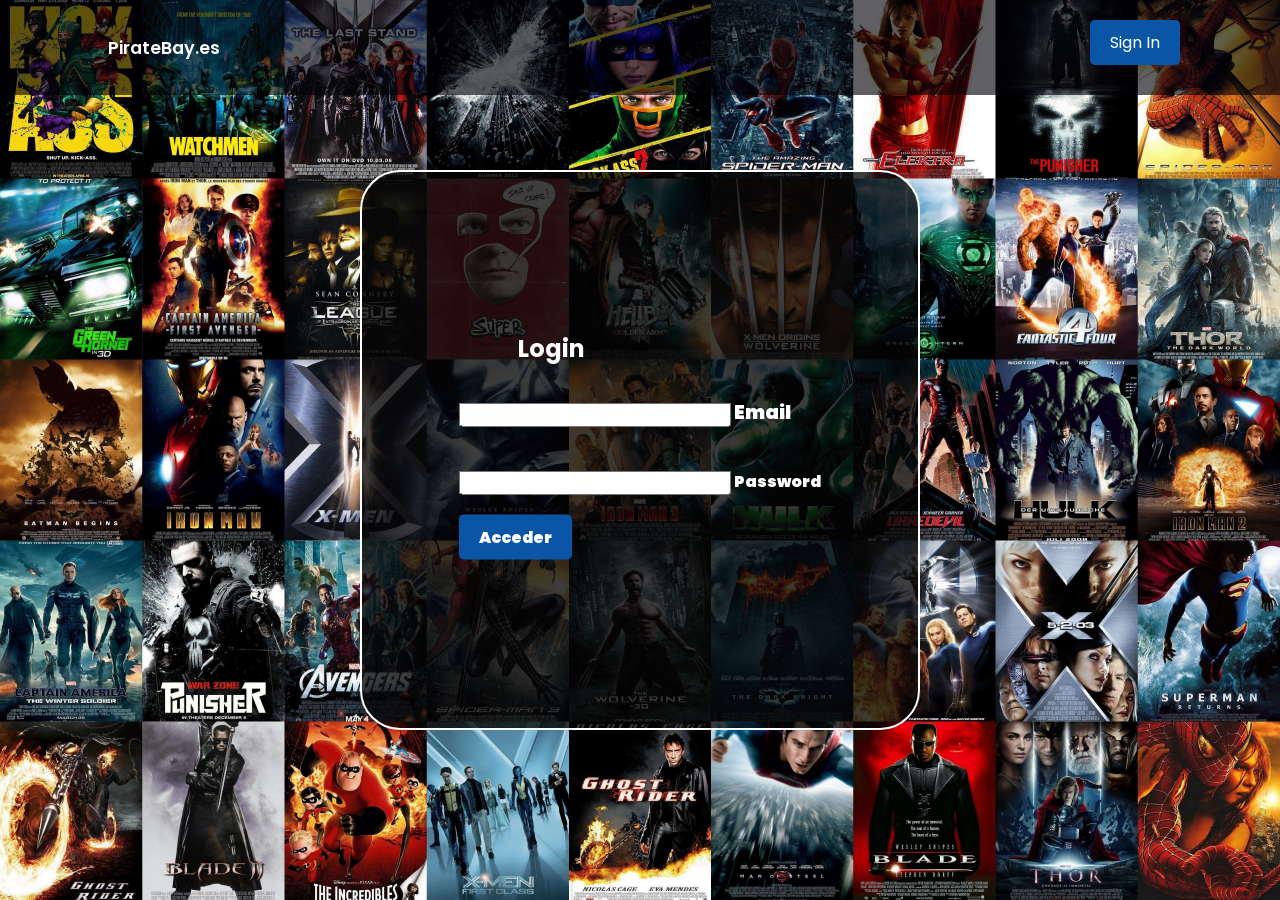
<file: piratebay/login.html>
<!DOCTYPE html>
<html lang="en">

<head>
    <meta charset="UTF-8">
    <meta http-equiv="X-UA-Compatible" content="IE=edge">
    <meta name="viewport" content="width=device-width, initial-scale=1.0">
    <title>Login</title>
    <link rel="stylesheet" href="./style/style.css">
    <link rel="stylesheet" href="./style/styleLog.css">
    <link rel="stylesheet" href="./style/formStyle.css">
</head>

<body class="fondo">
    <header>
        <a href="login.html" class="logo flicker4">
            <i class='bx bxs-movie flicker1'></i> PirateBay.es
        </a>
        <div class="bx bx-menu" id="menu-icon"></div>

        <!--Menu-->
  
        <a id="mostrar-formulario" class="btn">Sign In</a>
    </header>
    <div class="wrapper flicker1">
        <div class="login" id="formulario-login" style="margin-left:auto;">
            <h2 class="loginFirst flicker4">Login</h2>
            <form action="#">
                <div class="input-box loginSpaces text-bold">
                    <span class="icon"></span>
                    <input type="email" id="email" required>
                    <label class="loginSpaces flicker4">Email</label>
                </div>
                <div class="input-box loginSpaces flicker4 text-bold">
                    <span class="icon"></span>
                    <input type="password" id="contrasena" required>
                    <label>Password</label>
                </div>
                <button id="boton-acceder" class="btn text-bold">Acceder</button>
            </form>

        </div>

        <div id="formulario-registro" style="display: none;" class="input-box">
            <h2 class="formularioh2">Registro</h2>
            <form class="formulario text-bold">
              <label for="registro_email">Email:</label>
              <input type="email" id="registro_email" required>
          
              <label for="registro_contrasena">Contraseña:</label>
              <input type="password" id="registro_contrasena" required>
          
              <div class="button-container">
                <button type="button" class="text-bold btnColor " id="boton-volver-atras">Volver Atrás</button>

                <button type="submit" class="btn text-bold boton-atras" id="boton-regis">Registrarse</button>
              </div>
            </form>
          </div>
          

    </div>
    <script src="script/login.js"></script>

</body>

</html>
</file>
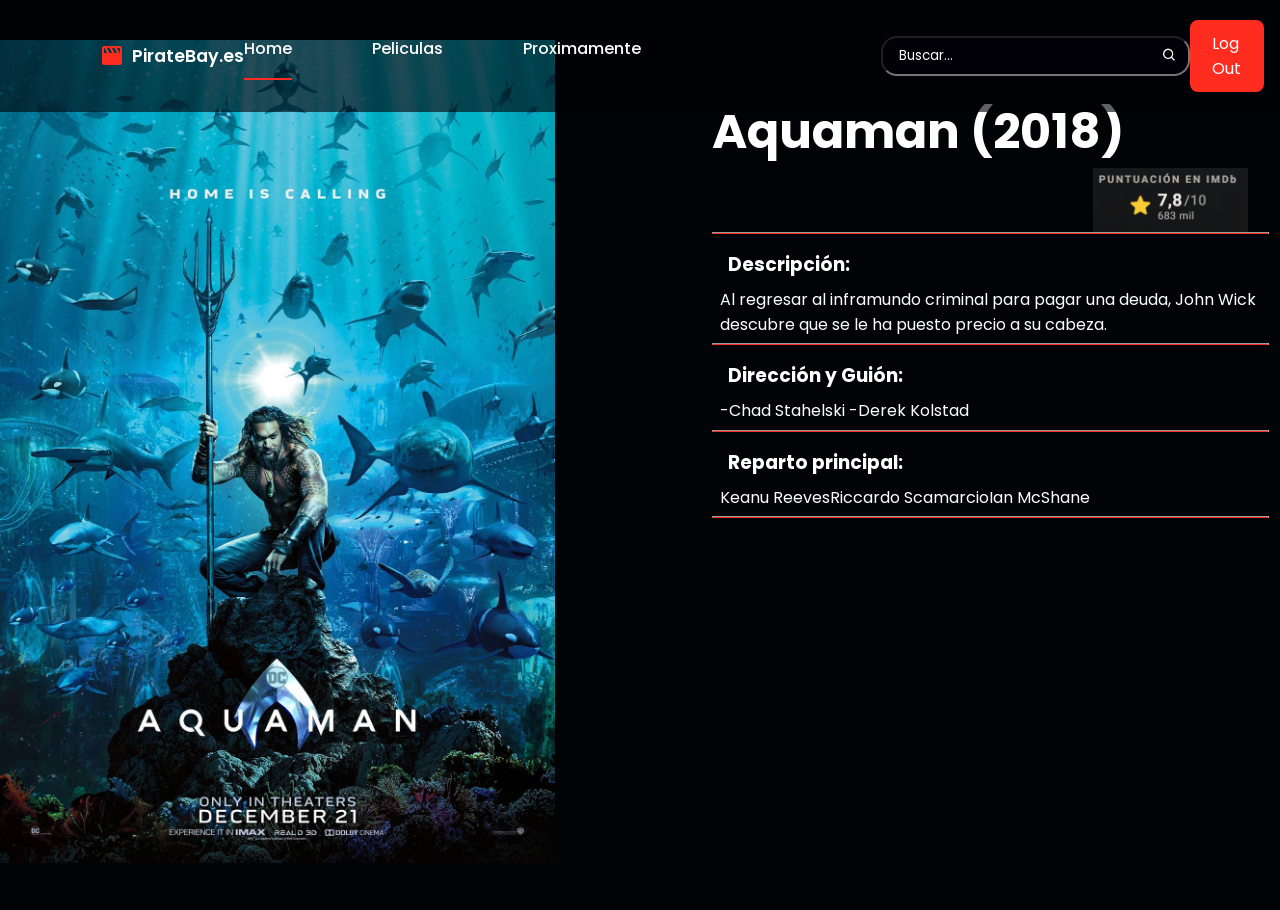
<file: piratebay/web/Aquaman.html>
<!DOCTYPE html>
<html lang="en">

<head>
    <meta charset="UTF-8">
    <meta http-equiv="X-UA-Compatible" content="IE=edge">
    <meta name="viewport" content="width=device-width, initial-scale=1.0">
    <title>Aquaman</title>
    <link rel="stylesheet" href="../style/style.css">
    <link rel="stylesheet" href="../style/peliculas.css">
    <link rel="stylesheet" href="https://cdn.jsdelivr.net/npm/boxicons@latest/css/boxicons.min.css">

</head>

<body>
    <!--NavBar-->
    <header>
        <a href="../index.html" class="logo">
            <i class='bx bxs-movie'></i> PirateBay.es
        </a>
        <div class="bx bx-menu" id="menu-icon"></div>

        <!--Menu-->
        <ul class="navbar">
            <li><a href="../index.html" class="home-active">Home</a></li>
            <li><a href="#peliculas">Peliculas</a></li>
            <li><a href="#prox">Proximamente</a></li>
            <li>
                <div class="search-input-container">
                    <input type="text" id="search-input" placeholder="Buscar...">
                    <span class="search-icon" id="search-icon"><i class="bx bx-search"></i></span>
                </div>
            </li>
        </ul>
        <a href="../login.html" class="btn">Log Out</a>
    </header>
    <div class="container2">
        <div class="box2-img">
            <img style="height: 20%;width: 80%;" src="../img/m5.jpg" alt="">
        </div>
        <aside class="txt">
            <h1>
                Aquaman (2018)
                <img src="../img/ratingDunkerk.png" alt="Valoración" class="rating-image">
            </h1>
            <hr>
            <div class="descripcion">

                <h3>Descripción:</h3>
                <p>
                    Al regresar al inframundo criminal para pagar una deuda, John Wick descubre que se le ha puesto
                    precio a su cabeza.
                    <hr>
                </p>
                <h3> Dirección y Guión:</h3>
                <p>
                    -Chad Stahelski
                    -Derek Kolstad
                </p>
                <hr>
                <h3> Reparto principal:</h3>
                <p>
                    Keanu ReevesRiccardo ScamarcioIan McShane
                </p>
                <hr>

            </div>
            <iframe width="560" height="315" src="https://www.youtube.com/embed/8vB_rZV2kSw"
                title="YouTube video player" frameborder="0"
                allow="accelerometer; autoplay; clipboard-write; encrypted-media; gyroscope; picture-in-picture; web-share"
                allowfullscreen></iframe>
        </aside>
    </div>


</body>
<script src="../script/nav.js"></script>
<script src="../script/buscador2.js"></script>

</html>
</file>
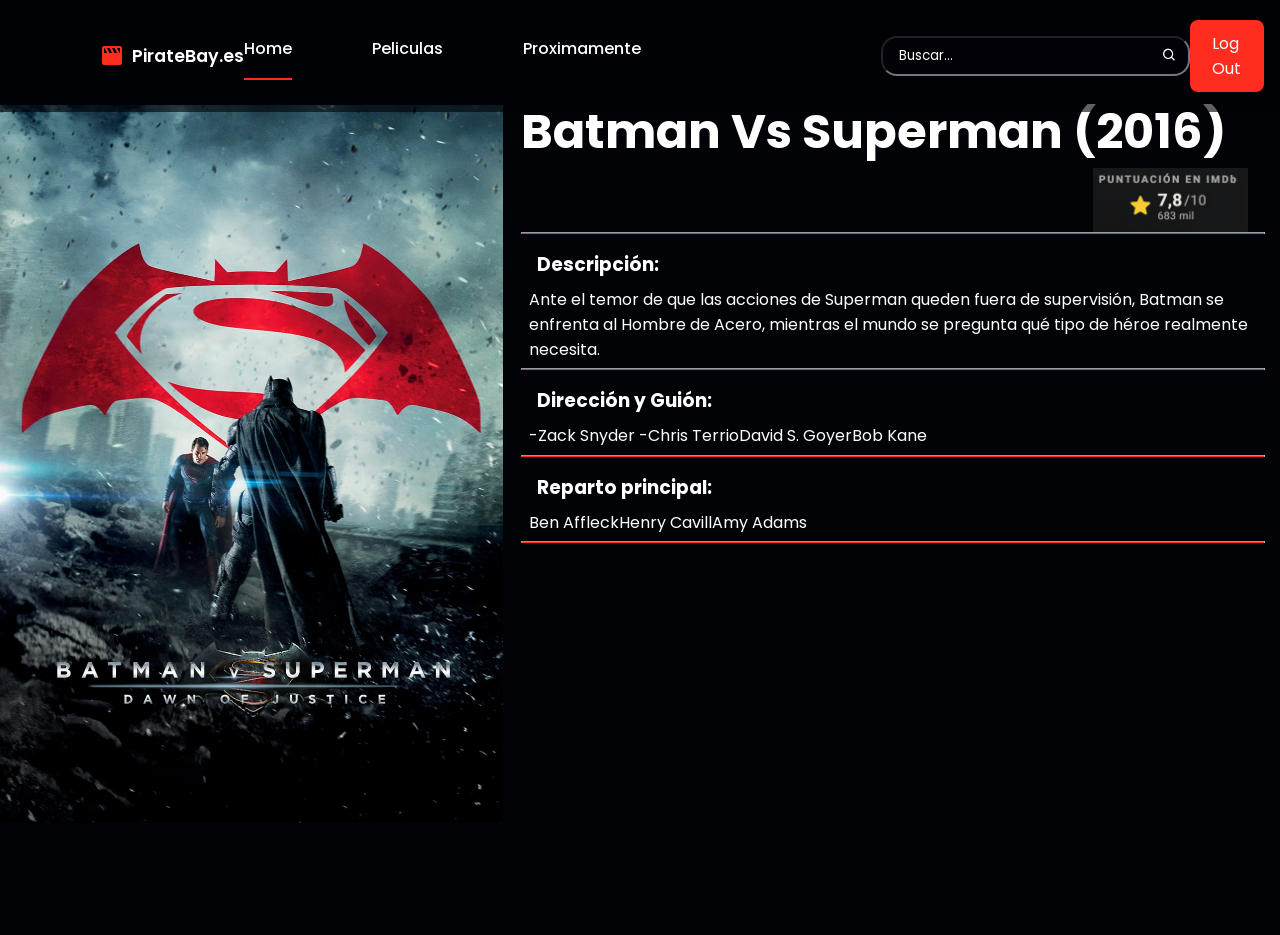
<file: piratebay/web/Batman Vs Superman.html>
<!DOCTYPE html>
<html lang="en">

<head>
    <meta charset="UTF-8">
    <meta http-equiv="X-UA-Compatible" content="IE=edge">
    <meta name="viewport" content="width=device-width, initial-scale=1.0">
    <title>Batman Vs Superman</title>
    <link rel="stylesheet" href="../style/style.css">
    <link rel="stylesheet" href="../style/peliculas.css">
    <link rel="stylesheet" href="https://cdn.jsdelivr.net/npm/boxicons@latest/css/boxicons.min.css">

</head>

<body>
    <!--NavBar-->
    <header>
        <a href="../index.html" class="logo">
            <i class='bx bxs-movie'></i> PirateBay.es
        </a>
        <div class="bx bx-menu" id="menu-icon"></div>

        <!--Menu-->
        <ul class="navbar">
            <li><a href="../index.html" class="home-active">Home</a></li>
            <li><a href="#peliculas">Peliculas</a></li>
            <li><a href="#prox">Proximamente</a></li>
            <li>
                <div class="search-input-container">
                    <input type="text" id="search-input" placeholder="Buscar...">
                    <span class="search-icon" id="search-icon"><i class="bx bx-search"></i></span>
                </div>
            </li>
        </ul>
        <a href="../login.html" class="btn">Log Out</a>
    </header>
    <div class="container2">
        <div class="box2-img">
            <img style="width: 100%;" src="../img/m3.jpg" alt="">
        </div>
        <aside class="txt">
            <h1>
                Batman Vs Superman (2016)
                <img src="../img/ratingDunkerk.png" alt="Valoración" class="rating-image">
            </h1>
            <hr>
            <div class="descripcion">

                <h3>Descripción:</h3>
                <p>
                    Ante el temor de que las acciones de Superman queden fuera de supervisión, Batman se enfrenta al
                    Hombre de Acero, mientras el mundo se pregunta qué tipo de héroe realmente necesita.
                    <hr>
                </p>
                <h3> Dirección y Guión:</h3>
                <p>
                    -Zack Snyder
                    -Chris TerrioDavid S. GoyerBob Kane
                </p>
                <hr>
                <h3> Reparto principal:</h3>
                <p>
                    Ben AffleckHenry CavillAmy Adams
                </p>
                <hr>

            </div>
            <iframe width="560" height="315" src="https://www.youtube.com/embed/2PT260yUXXw"
                title="YouTube video player" frameborder="0"
                allow="accelerometer; autoplay; clipboard-write; encrypted-media; gyroscope; picture-in-picture; web-share"
                allowfullscreen></iframe>
        </aside>
    </div>


</body>
<script src="../script/nav.js"></script>
<script src="../script/buscador2.js"></script>

</html>
</file>
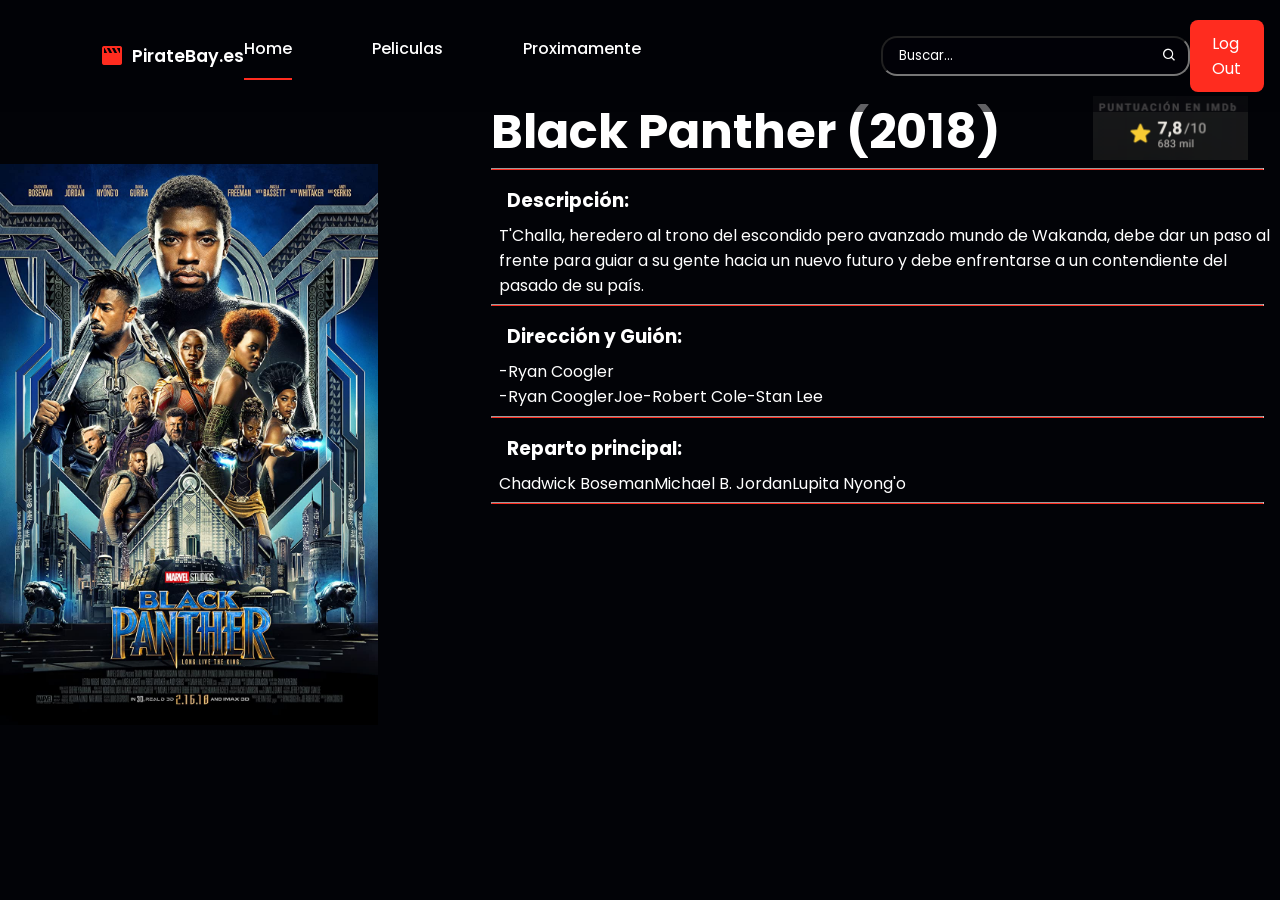
<file: piratebay/web/Black Panther.html>
<!DOCTYPE html>
<html lang="en">

<head>
    <meta charset="UTF-8">
    <meta http-equiv="X-UA-Compatible" content="IE=edge">
    <meta name="viewport" content="width=device-width, initial-scale=1.0">
    <title>Black Panther</title>
    <link rel="stylesheet" href="../style/style.css">
    <link rel="stylesheet" href="../style/peliculas.css">
    <link rel="stylesheet" href="https://cdn.jsdelivr.net/npm/boxicons@latest/css/boxicons.min.css">

</head>

<body>
    <!--NavBar-->
    <header>
        <a href="../index.html" class="logo">
            <i class='bx bxs-movie'></i> PirateBay.es
        </a>
        <div class="bx bx-menu" id="menu-icon"></div>

        <!--Menu-->
        <ul class="navbar">
            <li><a href="../index.html" class="home-active">Home</a></li>
            <li><a href="#peliculas">Peliculas</a></li>
            <li><a href="#prox">Proximamente</a></li>
            <li>
                <div class="search-input-container">
                    <input type="text" id="search-input" placeholder="Buscar...">
                    <span class="search-icon" id="search-icon"><i class="bx bx-search"></i></span>
                </div>
            </li>
        </ul>
        <a href="../login.html" class="btn">Log Out</a>
    </header>
    <div class="container2">
        <div class="box2-img">
            <img style="height: 20%;width: 80%;" src="../img/m6.jpg" alt="">
        </div>
        <aside class="txt">
            <h1>
                Black Panther (2018)
                <img src="../img/ratingDunkerk.png" alt="Valoración" class="rating-image">
            </h1>
            <hr>
            <div class="descripcion">

                <h3>Descripción:</h3>
                <p>
                    T'Challa, heredero al trono del escondido pero avanzado mundo de Wakanda, debe dar un paso al frente
                    para guiar a su gente hacia un nuevo futuro y debe enfrentarse a un contendiente del pasado de su
                    país.
                    <hr>
                </p>
                <h3> Dirección y Guión:</h3>
                <p>
                    -Ryan Coogler<br>
                    -Ryan CooglerJoe-Robert Cole-Stan Lee
                </p>
                <hr>
                <h3> Reparto principal:</h3>
                <p>
                    Chadwick BosemanMichael B. JordanLupita Nyong'o
                </p>
                <hr>

            </div>
            <iframe width="560" height="315" src="https://www.youtube.com/embed/JK-wAfAvJ0g"
                title="YouTube video player" frameborder="0"
                allow="accelerometer; autoplay; clipboard-write; encrypted-media; gyroscope; picture-in-picture; web-share"
                allowfullscreen></iframe>
        </aside>
    </div>


</body>
<script src="../script/nav.js"></script>
<script src="../script/buscador2.js"></script>

</html>
</file>
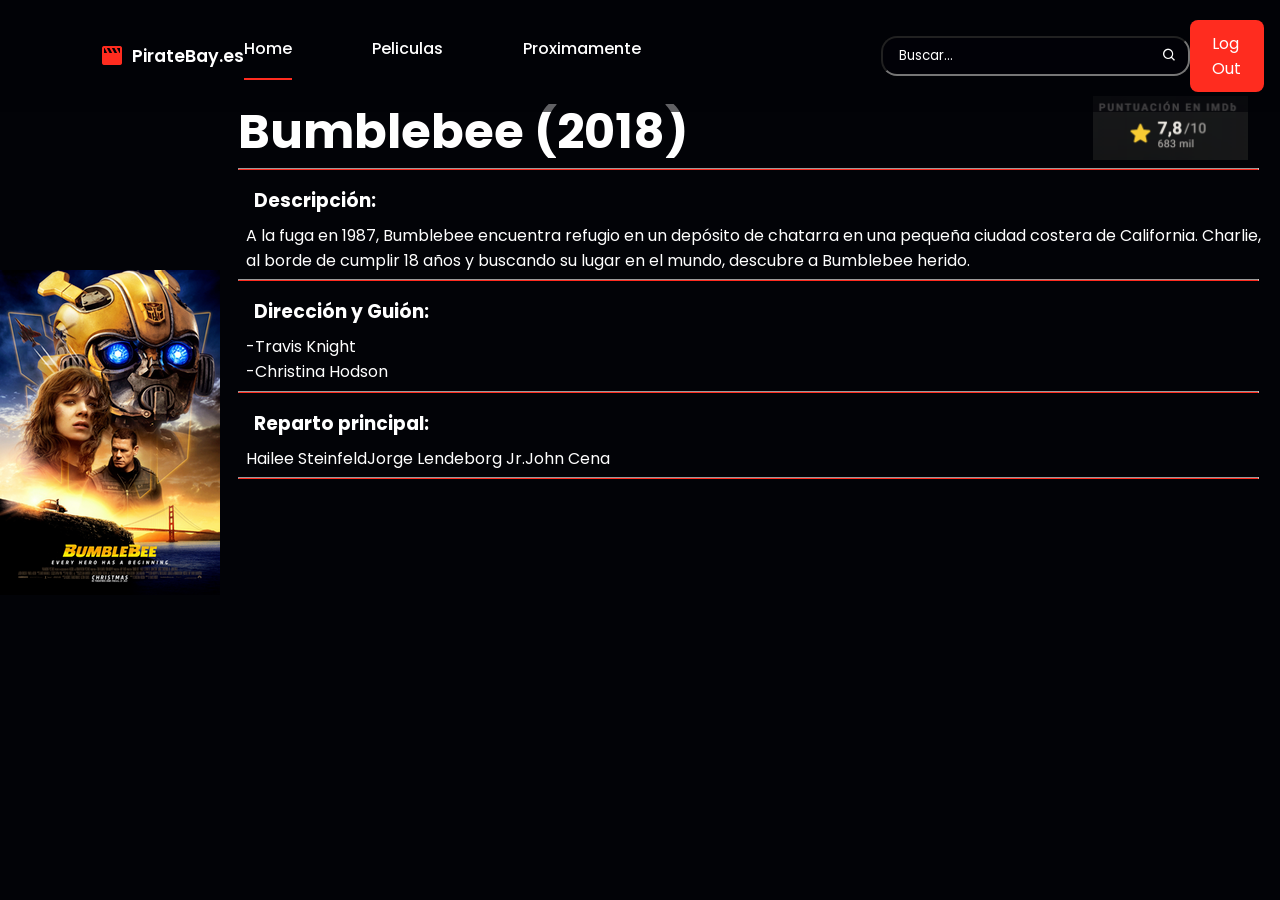
<file: piratebay/web/Bumblebee.html>
<!DOCTYPE html>
<html lang="en">

<head>
    <meta charset="UTF-8">
    <meta http-equiv="X-UA-Compatible" content="IE=edge">
    <meta name="viewport" content="width=device-width, initial-scale=1.0">
    <title>Bumblebee</title>
    <link rel="stylesheet" href="../style/style.css">
    <link rel="stylesheet" href="../style/peliculas.css">
    <link rel="stylesheet" href="https://cdn.jsdelivr.net/npm/boxicons@latest/css/boxicons.min.css">

</head>

<body>
    <!--NavBar-->
    <header>
        <a href="../index.html" class="logo">
            <i class='bx bxs-movie'></i> PirateBay.es
        </a>
        <div class="bx bx-menu" id="menu-icon"></div>

        <!--Menu-->
        <ul class="navbar">
            <li><a href="../index.html" class="home-active">Home</a></li>
            <li><a href="#peliculas">Peliculas</a></li>
            <li><a href="#prox">Proximamente</a></li>
            <li>
                <div class="search-input-container">
                    <input type="text" id="search-input" placeholder="Buscar...">
                    <span class="search-icon" id="search-icon"><i class="bx bx-search"></i></span>
                </div>
            </li>
        </ul>
        <a href="../login.html" class="btn">Log Out</a>
    </header>
    <div class="container2">
        <div class="box2-img">
            <img src="../img/m8.png" alt="">
        </div>
        <aside class="txt">
            <h1>
                Bumblebee (2018)
                <img src="../img/ratingDunkerk.png" alt="Valoración" class="rating-image">
            </h1>
            <hr>
            <div class="descripcion">

                <h3>Descripción:</h3>
                <p>
                    A la fuga en 1987, Bumblebee encuentra refugio en un depósito de chatarra en una pequeña ciudad
                    costera de California. Charlie, al borde de cumplir 18 años y buscando su lugar en el mundo,
                    descubre a Bumblebee herido.
                    <hr>
                </p>
                <h3> Dirección y Guión:</h3>
                <p>
                    -Travis Knight<br>
                    -Christina Hodson
                </p>
                <hr>
                <h3> Reparto principal:</h3>
                <p>

                    Hailee SteinfeldJorge Lendeborg Jr.John Cena
                </p>
                <hr>

            </div>
            <iframe width="560" height="315" src="https://www.youtube.com/embed/PpKSuZ-DI1s"
                title="YouTube video player" frameborder="0"
                allow="accelerometer; autoplay; clipboard-write; encrypted-media; gyroscope; picture-in-picture; web-share"
                allowfullscreen></iframe>
        </aside>
    </div>


</body>
<script src="../script/nav.js"></script>
<script src="../script/buscador2.js"></script>

</html>
</file>
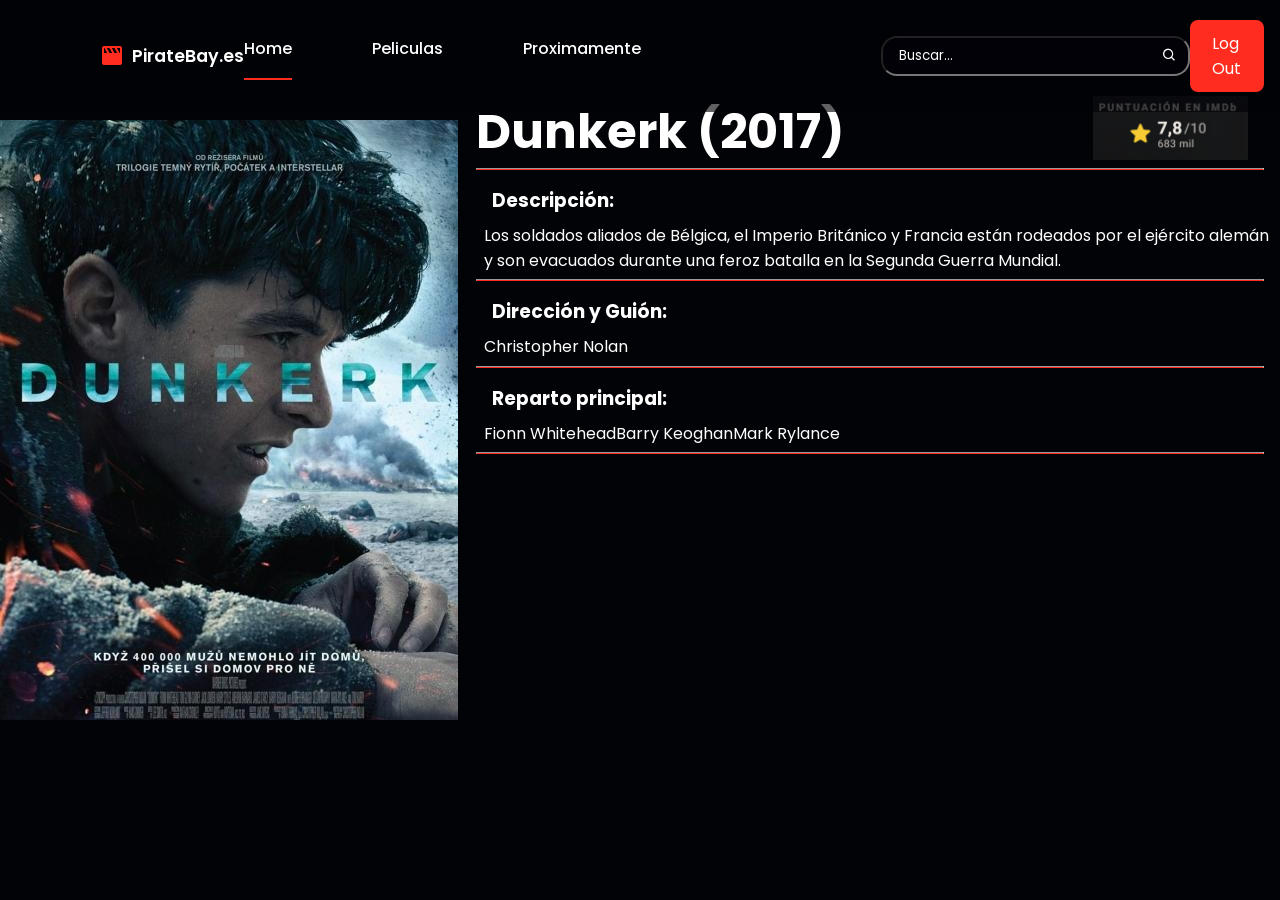
<file: piratebay/web/dunkerk.html>
<!DOCTYPE html>
<html lang="en">

<head>
    <meta charset="UTF-8">
    <meta http-equiv="X-UA-Compatible" content="IE=edge">
    <meta name="viewport" content="width=device-width, initial-scale=1.0">
    <title>Dunkerk</title>
    <link rel="stylesheet" href="../style/style.css">
    <link rel="stylesheet" href="../style/peliculas.css">
    <link rel="stylesheet" href="https://cdn.jsdelivr.net/npm/boxicons@latest/css/boxicons.min.css">

</head>

<body>
    <!--NavBar-->
    <header>
        <a href="../index.html" class="logo">
            <i class='bx bxs-movie'></i> PirateBay.es
        </a>
        <div class="bx bx-menu" id="menu-icon"></div>

        <!--Menu-->
        <ul class="navbar">
            <li><a href="../index.html" class="home-active">Home</a></li>
            <li><a href="#peliculas">Peliculas</a></li>
            <li><a href="#prox">Proximamente</a></li>
            <li>
                <div class="search-input-container">
                    <input type="text" id="search-input" placeholder="Buscar...">
                    <span class="search-icon" id="search-icon"><i class="bx bx-search"></i></span>
                </div>
            </li>
        </ul>
        <a href="../login.html" class="btn">Log Out</a>
    </header>
    <div class="container2">
        <div class="box2-img">
            <img src="../img/m2.jpg" alt="">
        </div>
        <aside class="txt">
            <h1>
                Dunkerk (2017)
                <img src="../img/ratingDunkerk.png" alt="Valoración" class="rating-image">
            </h1>
            <hr>
            <div class="descripcion">

                <h3>Descripción:</h3>
                <p>
                    Los soldados aliados de Bélgica, el Imperio Británico y Francia están rodeados por el ejército
                    alemán y son evacuados durante una feroz batalla en la Segunda Guerra Mundial.
                    <hr>
                </p>
                <h3> Dirección y Guión:</h3>
                <p>
                    Christopher Nolan
                </p>
                <hr>
                <h3> Reparto principal:</h3>
                <p>
                    Fionn WhiteheadBarry KeoghanMark Rylance
                </p>
                <hr>

            </div>
            <iframe width="560" height="315" src="https://www.youtube.com/embed/F-eMt3SrfFU?controls=0"
            title="YouTube video player" frameborder="0"
            allow="accelerometer; autoplay; clipboard-write; encrypted-media; gyroscope; picture-in-picture; web-share"
            allowfullscreen></iframe>
        </aside>
    </div>


</body>
<script src="../script/nav.js"></script>
<script src="../script/buscador2.js"></script>

</html>
</file>
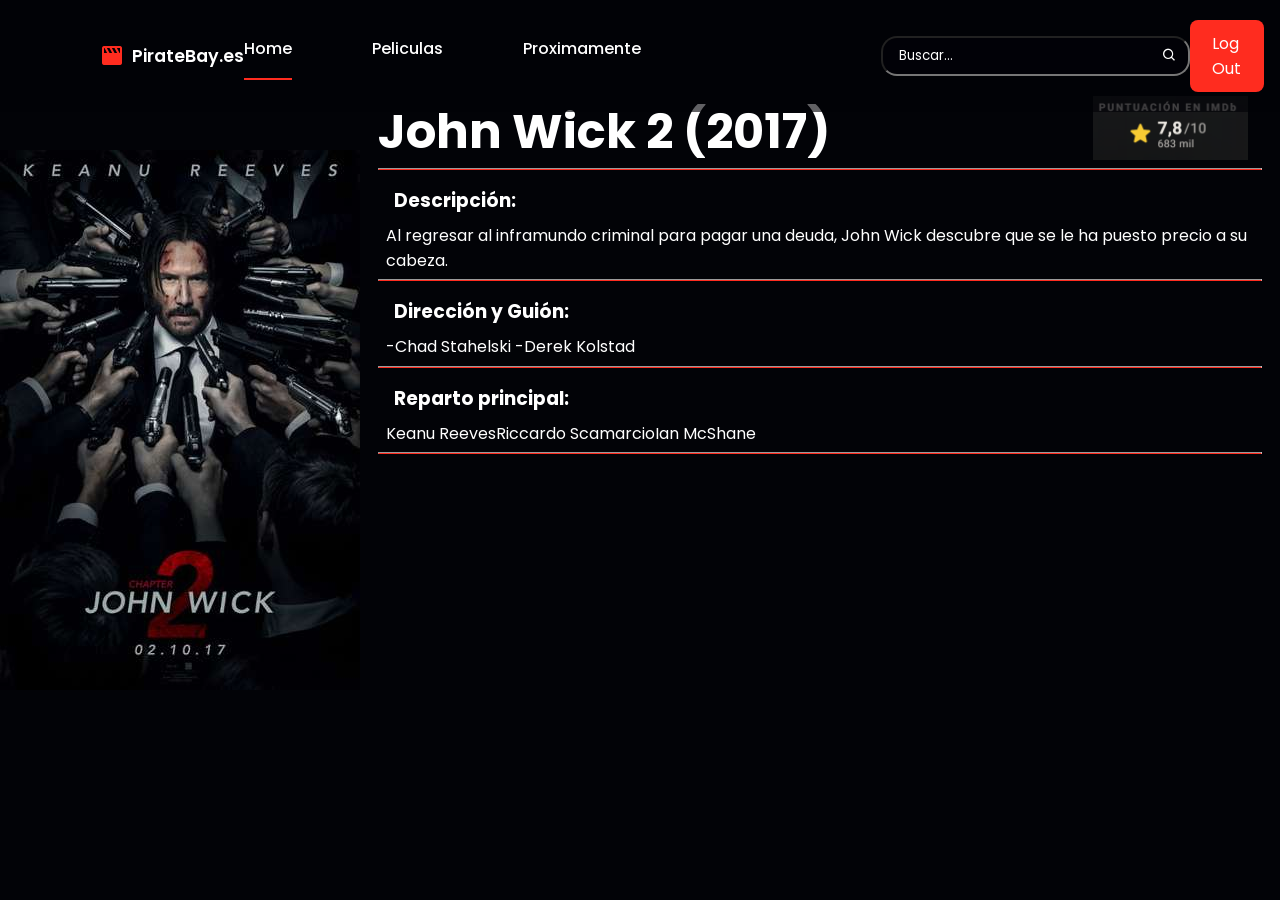
<file: piratebay/web/John Wick 2.html>
<!DOCTYPE html>
<html lang="en">

<head>
    <meta charset="UTF-8">
    <meta http-equiv="X-UA-Compatible" content="IE=edge">
    <meta name="viewport" content="width=device-width, initial-scale=1.0">
    <title>John Wick 2</title>
    <link rel="stylesheet" href="../style/style.css">
    <link rel="stylesheet" href="../style/peliculas.css">
    <link rel="stylesheet" href="https://cdn.jsdelivr.net/npm/boxicons@latest/css/boxicons.min.css">

</head>

<body>
    <!--NavBar-->
    <header>
        <a href="../index.html" class="logo">
            <i class='bx bxs-movie'></i> PirateBay.es
        </a>
        <div class="bx bx-menu" id="menu-icon"></div>

        <!--Menu-->
        <ul class="navbar">
            <li><a href="../index.html" class="home-active">Home</a></li>
            <li><a href="#peliculas">Peliculas</a></li>
            <li><a href="#prox">Proximamente</a></li>
            <li>
                <div class="search-input-container">
                    <input type="text" id="search-input" placeholder="Buscar...">
                    <span class="search-icon" id="search-icon"><i class="bx bx-search"></i></span>
                </div>
            </li>
        </ul>
        <a href="../login.html" class="btn">Log Out</a>
    </header>
    <div class="container2">
        <div class="box2-img">
            <img src="../img/m4.jpg" alt="">
        </div>
        <aside class="txt">
            <h1>
                John Wick 2 (2017)
                <img src="../img/ratingDunkerk.png" alt="Valoración" class="rating-image">
            </h1>
            <hr>
            <div class="descripcion">

                <h3>Descripción:</h3>
                <p>
                    Al regresar al inframundo criminal para pagar una deuda, John Wick descubre que se le ha puesto
                    precio a su cabeza.
                    <hr>
                </p>
                <h3> Dirección y Guión:</h3>
                <p>
                    -Chad Stahelski
                    -Derek Kolstad
                </p>
                <hr>
                <h3> Reparto principal:</h3>
                <p>
                    Keanu ReevesRiccardo ScamarcioIan McShane
                </p>
                <hr>

            </div>
            <iframe width="560" height="315" src="https://www.youtube.com/embed/8vB_rZV2kSw"
                title="YouTube video player" frameborder="0"
                allow="accelerometer; autoplay; clipboard-write; encrypted-media; gyroscope; picture-in-picture; web-share"
                allowfullscreen></iframe>
        </aside>
    </div>


</body>
<script src="../script/nav.js"></script>
<script src="../script/buscador2.js"></script>

</html>
</file>
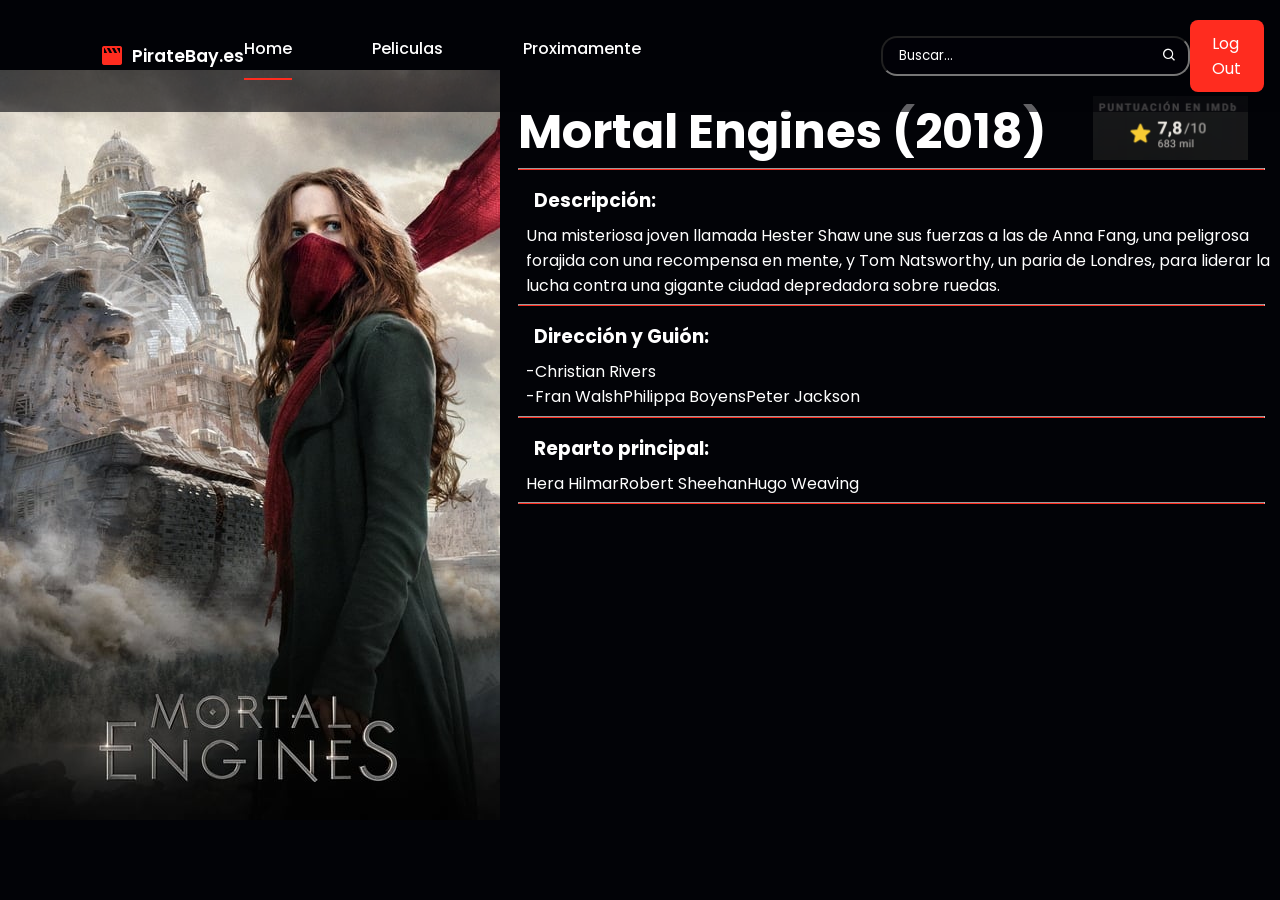
<file: piratebay/web/Mortal Engines.html>
<!DOCTYPE html>
<html lang="en">

<head>
    <meta charset="UTF-8">
    <meta http-equiv="X-UA-Compatible" content="IE=edge">
    <meta name="viewport" content="width=device-width, initial-scale=1.0">
    <title>Bumblebee</title>
    <link rel="stylesheet" href="../style/style.css">
    <link rel="stylesheet" href="../style/peliculas.css">
    <link rel="stylesheet" href="https://cdn.jsdelivr.net/npm/boxicons@latest/css/boxicons.min.css">

</head>

<body>
    <!--NavBar-->
    <header>
        <a href="../index.html" class="logo">
            <i class='bx bxs-movie'></i> PirateBay.es
        </a>
        <div class="bx bx-menu" id="menu-icon"></div>

        <!--Menu-->
        <ul class="navbar">
            <li><a href="../index.html" class="home-active">Home</a></li>
            <li><a href="#peliculas">Peliculas</a></li>
            <li><a href="#prox">Proximamente</a></li>
            <li>
                <div class="search-input-container">
                    <input type="text" id="search-input" placeholder="Buscar...">
                    <span class="search-icon" id="search-icon"><i class="bx bx-search"></i></span>
                </div>
            </li>
        </ul>
        <a href="../login.html" class="btn">Log Out</a>
    </header>
    <div class="container2">
        <div class="box2-img">
            <img src="../img/m9.jpg" alt="">
        </div>
        <aside class="txt">
            <h1>
                Mortal Engines (2018)
                <img  src="../img/ratingDunkerk.png" alt="Valoración" class="rating-image">
            </h1>
            <hr>
            <div class="descripcion">

                <h3>Descripción:</h3>
                <p>
                    Una misteriosa joven llamada Hester Shaw une sus fuerzas a las de Anna Fang, una peligrosa forajida
                    con una recompensa en mente, y Tom Natsworthy, un paria de Londres, para liderar la lucha contra una
                    gigante ciudad depredadora sobre ruedas.
                    <hr>
                </p>
                <h3> Dirección y Guión:</h3>
                <p>
                    -Christian Rivers<br>
                    -Fran WalshPhilippa BoyensPeter Jackson
                </p>
                <hr>
                <h3> Reparto principal:</h3>
                <p>
                    Hera HilmarRobert SheehanHugo Weaving
                </p>
                <hr>

            </div>
            <iframe width="560" height="315" src="https://www.youtube.com/embed/OE_RVrhUqRk"
                title="YouTube video player" frameborder="0"
                allow="accelerometer; autoplay; clipboard-write; encrypted-media; gyroscope; picture-in-picture; web-share"
                allowfullscreen></iframe>
        </aside>
    </div>


</body>
<script src="../script/nav.js"></script>
<script src="../script/buscador2.js"></script>

</html>
</file>
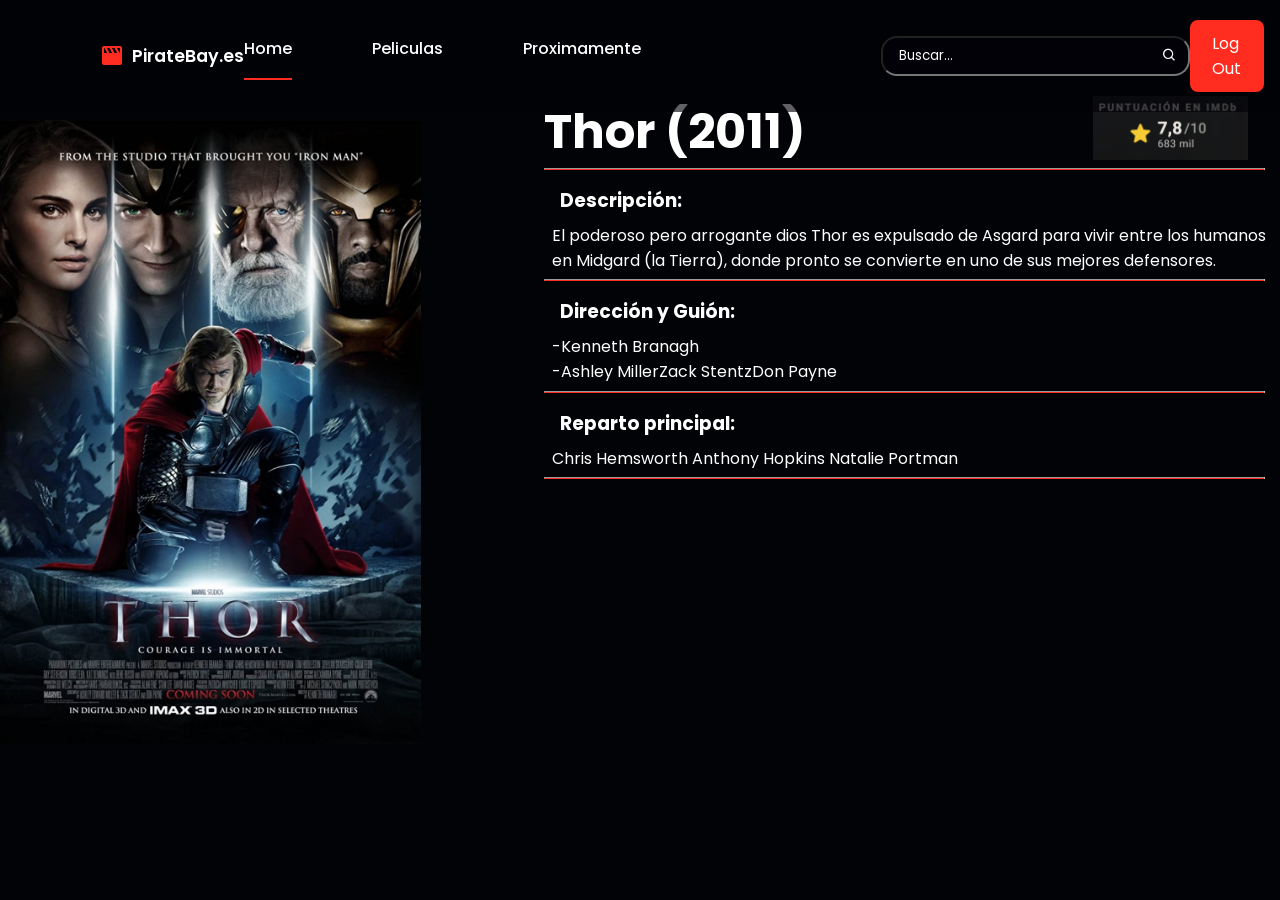
<file: piratebay/web/Thor.html>
<!DOCTYPE html>
<html lang="en">

<head>
    <meta charset="UTF-8">
    <meta http-equiv="X-UA-Compatible" content="IE=edge">
    <meta name="viewport" content="width=device-width, initial-scale=1.0">
    <title>Thor</title>
    <link rel="stylesheet" href="../style/style.css">
    <link rel="stylesheet" href="../style/peliculas.css">
    <link rel="stylesheet" href="https://cdn.jsdelivr.net/npm/boxicons@latest/css/boxicons.min.css">

</head>

<body>
    <!--NavBar-->
    <header>
        <a href="../index.html" class="logo">
            <i class='bx bxs-movie'></i> PirateBay.es
        </a>
        <div class="bx bx-menu" id="menu-icon"></div>

        <!--Menu-->
        <ul class="navbar">
            <li><a href="../index.html" class="home-active">Home</a></li>
            <li><a href="#peliculas">Peliculas</a></li>
            <li><a href="#prox">Proximamente</a></li>
            <li>
                <div class="search-input-container">
                    <input type="text" id="search-input" placeholder="Buscar...">
                    <span class="search-icon" id="search-icon"><i class="bx bx-search"></i></span>
                </div>
            </li>
        </ul>
        <a href="../login.html" class="btn">Log Out</a>
    </header>
    <div class="container2">
        <div class="box2-img">
            <img style="height: 20%;width: 80%;" src="../img/m7.jpg" alt="">
        </div>
        <aside class="txt">
            <h1>
                Thor (2011)
                <img src="../img/ratingDunkerk.png" alt="Valoración" class="rating-image">
            </h1>
            <hr>
            <div class="descripcion">

                <h3>Descripción:</h3>
                <p>
                    El poderoso pero arrogante dios Thor es expulsado de Asgard para vivir entre los humanos en Midgard
                    (la Tierra), donde pronto se convierte en uno de sus mejores defensores.
                    <hr>
                </p>
                <h3> Dirección y Guión:</h3>
                <p>
                    -Kenneth Branagh<br>
                    -Ashley MillerZack StentzDon Payne
                </p>
                <hr>
                <h3> Reparto principal:</h3>
                <p>

                    Chris Hemsworth Anthony Hopkins Natalie Portman
                </p>
                <hr>

            </div>
            <iframe width="560" height="315" src="https://www.youtube.com/embed/w1k59SJ_-Uo"
                title="YouTube video player" frameborder="0"
                allow="accelerometer; autoplay; clipboard-write; encrypted-media; gyroscope; picture-in-picture; web-share"
                allowfullscreen></iframe>
        </aside>
    </div>


</body>
<script src="../script/nav.js"></script>
<script src="../script/buscador2.js"></script>

</html>
</file>
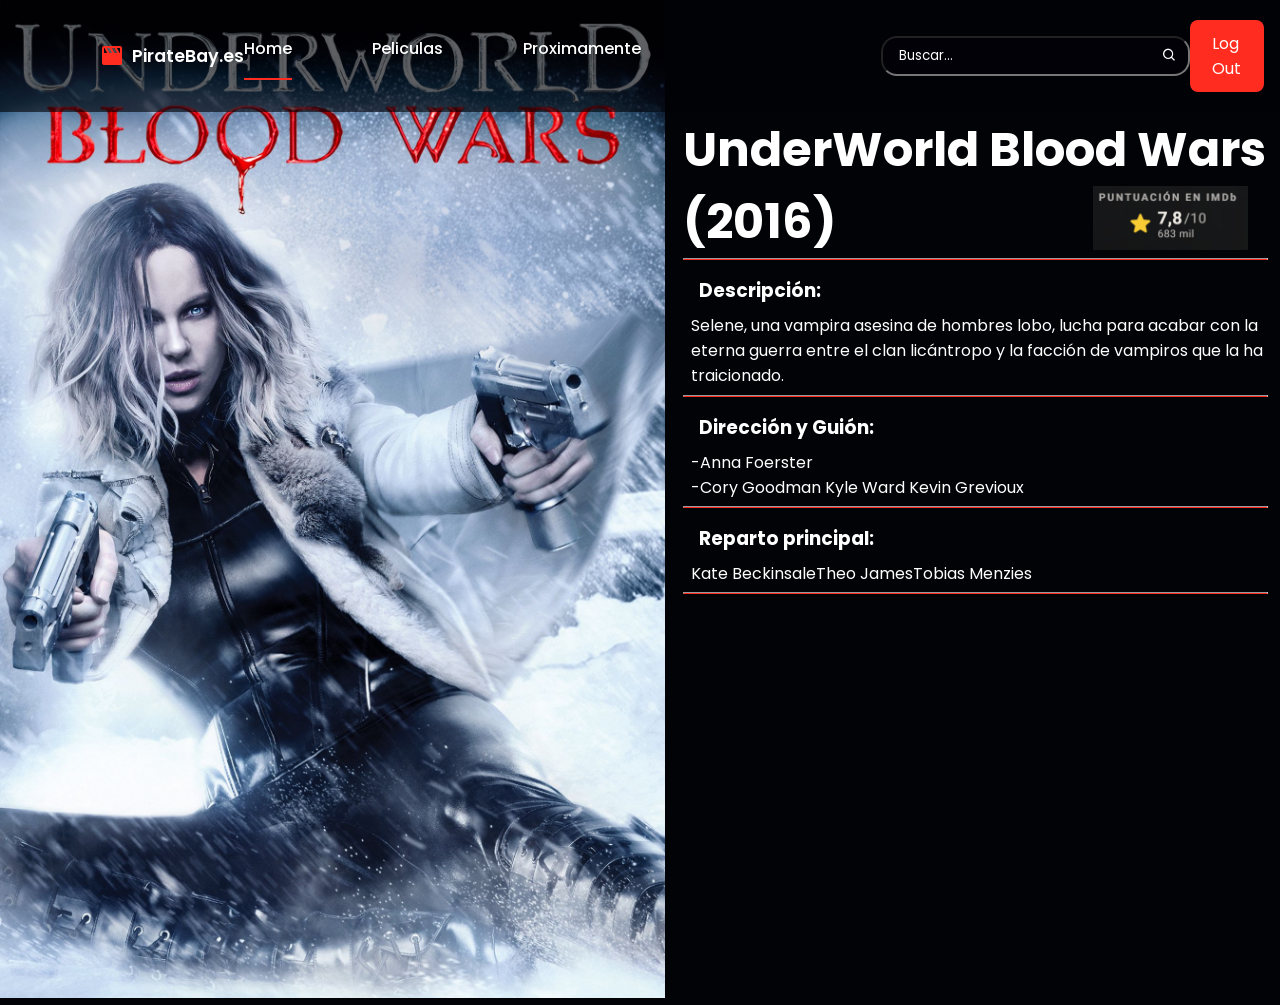
<file: piratebay/web/UnderWorld Blood Wars.html>
<!DOCTYPE html>
<html lang="en">

<head>
    <meta charset="UTF-8">
    <meta http-equiv="X-UA-Compatible" content="IE=edge">
    <meta name="viewport" content="width=device-width, initial-scale=1.0">
    <title>UnderWorld Blood Wars</title>
    <link rel="stylesheet" href="../style/style.css">
    <link rel="stylesheet" href="../style/peliculas.css">
    <link rel="stylesheet" href="https://cdn.jsdelivr.net/npm/boxicons@latest/css/boxicons.min.css">

</head>

<body>
    <!--NavBar-->
    <header>
        <a href="../index.html" class="logo">
            <i class='bx bxs-movie'></i> PirateBay.es
        </a>
        <div class="bx bx-menu" id="menu-icon"></div>

        <!--Menu-->
        <ul class="navbar">
            <li><a href="../index.html" class="home-active">Home</a></li>
            <li><a href="#peliculas">Peliculas</a></li>
            <li><a href="#prox">Proximamente</a></li>
            <li>
                <div class="search-input-container">
                    <input type="text" id="search-input" placeholder="Buscar...">
                    <span class="search-icon" id="search-icon"><i class="bx bx-search"></i></span>
                </div>
            </li>
        </ul>
        <a href="../login.html" class="btn">Log Out</a>
    </header>
    <div class="container2">
        <div class="box2-img">
            <img style="height: 10%;width: 100%;" src="../img/m10.jpg" alt="">
        </div>
        <aside class="txt">
            <h1>
                UnderWorld Blood Wars (2016)
                <img src="../img/ratingDunkerk.png" alt="Valoración" class="rating-image">
            </h1>
            <hr>
            <div class="descripcion">

                <h3>Descripción:</h3>
                <p>
                    Selene, una vampira asesina de hombres lobo, lucha para acabar con la eterna guerra entre el clan
                    licántropo y la facción de vampiros que la ha traicionado.
                    <hr>
                </p>
                <h3> Dirección y Guión:</h3>
                <p>
                    -Anna Foerster<br>
                    -Cory Goodman Kyle Ward Kevin Grevioux
                </p>
                <hr>
                <h3> Reparto principal:</h3>
                <p>
                    Kate BeckinsaleTheo JamesTobias Menzies
                </p>
                <hr>

            </div>
            <iframe width="560" height="315" src="https://www.youtube.com/embed/gJQe9qjYPEk"
                title="YouTube video player" frameborder="0"
                allow="accelerometer; autoplay; clipboard-write; encrypted-media; gyroscope; picture-in-picture; web-share"
                allowfullscreen></iframe>
        </aside>
    </div>


</body>
<script src="../script/nav.js"></script>
<script src="../script/buscador2.js"></script>

</html>
</file>
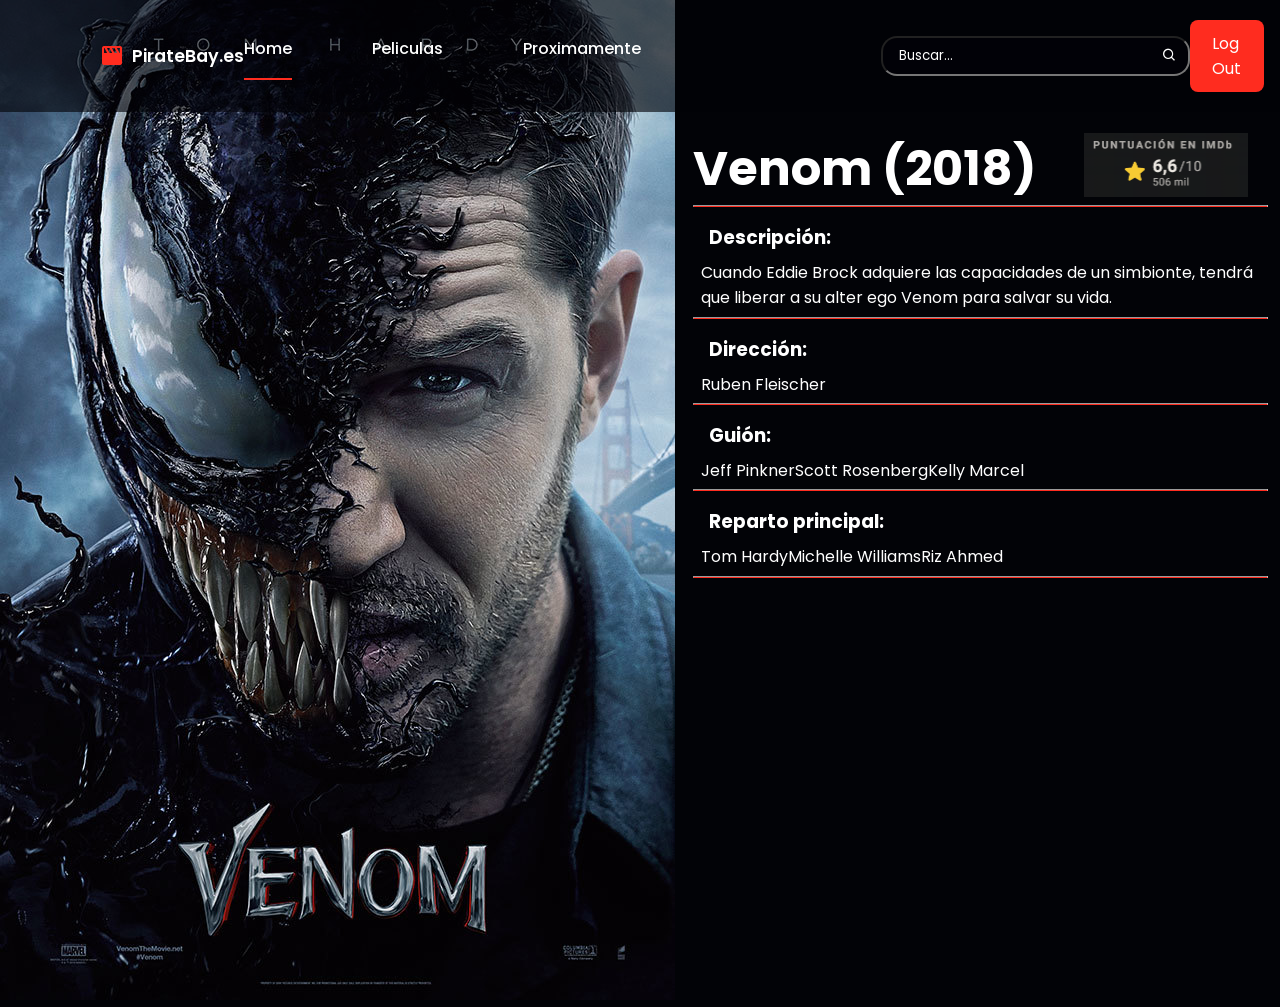
<file: piratebay/web/venom.html>
<!DOCTYPE html>
<html lang="en">

<head>
    <meta charset="UTF-8">
    <meta http-equiv="X-UA-Compatible" content="IE=edge">
    <meta name="viewport" content="width=device-width, initial-scale=1.0">
    <title>Venom</title>
    <link rel="stylesheet" href="../style/style.css">
    <link rel="stylesheet" href="../style/peliculas.css">
    <link rel="stylesheet" href="https://cdn.jsdelivr.net/npm/boxicons@latest/css/boxicons.min.css">

</head>

<body>
    <!--NavBar-->
    <header>
        <a href="../index.html" class="logo">
            <i class='bx bxs-movie'></i> PirateBay.es
        </a>
        <div class="bx bx-menu" id="menu-icon"></div>

        <!--Menu-->
        <ul class="navbar">
            <li><a href="../index.html" class="home-active">Home</a></li>
            <li><a href="#peliculas">Peliculas</a></li>
            <li><a href="#prox">Proximamente</a></li>
            <li>
                <div class="search-input-container">
                    <input type="text" id="search-input" placeholder="Buscar...">
                    <span class="search-icon" id="search-icon"><i class="bx bx-search"></i></span>
                </div>
            </li>
        </ul>
        <a href="../login.html" class="btn">Log Out</a>
    </header>
    <div class="container2">
        <div class="box2-img">
            <img src="../img/m1.jpg" alt="">
        </div>
        <aside class="txt">
            <h1>
                Venom (2018)
                <img src="../img/ratingVenom.png" alt="Valoración" class="rating-image">
            </h1>
            <hr>
            <div class="descripcion">

                <h3>Descripción:</h3>
                <p> 
                    Cuando Eddie Brock adquiere las capacidades de un simbionte, tendrá que liberar a su alter ego Venom
                    para salvar su vida.
                    <hr>
                </p>
                <h3> Dirección:</h3>
                <p>
                    Ruben Fleischer
                </p>
                <hr>
                <h3> Guión:</h3>
                <p>
                    Jeff PinknerScott RosenbergKelly Marcel
                </p>
                <hr>
                <h3> Reparto principal:</h3>
                <p>
                    Tom HardyMichelle WilliamsRiz Ahmed
                </p>
                <hr>

            </div>
            <iframe width="560" height="315" src="https://www.youtube.com/embed/nZ8FXOpcXSs"
                title="YouTube video player" frameborder="0"
                allow="accelerometer; autoplay; clipboard-write; encrypted-media; gyroscope; picture-in-picture; web-share"
                allowfullscreen></iframe>
        </aside>
    </div>


</body>
<script src="../script/nav.js"></script>
<script src="../script/buscador2.js"></script>

</html>
</file>
<file: piratebay/style/style.css>
/*Google font*/
@import url('https://fonts.googleapis.com/css2?family=Poppins:wght@100&display=swap');


* {
    font-family: 'Poppins', sans-serif;
    margin: 0;
    padding: 0;
    box-sizing: border-box;
    list-style: none;
    list-style-type: none;
    scroll-padding-top: 2rem;
    scroll-behavior: smooth;
    text-decoration: none;

}

html::-webkit-scrollbar {
    width: 0.5rem;
    background: var(--text-color);
}

html::-webkit-scrollbar-thumb {
    background: var(--main-color);
    border-radius: 5rem;
}

:root {
    --main-color: #ff2c1f;
    --text-color: #020307;
    --bg-color: #fff;
}

body {
    background: var(--text-color);
    color: var(--bg-color);
}

section {
    padding: 4.5rem 0 1.5rem;
}

header {
    position: fixed;
    width: 100%;
    top: 0;
    right: 0;
    z-index: 1000;
    display: flex;
    align-items: center;
    justify-content: space-between;
    padding: 20px 100px;
    transition: 0.5s;
    background: #0203079f;
    /* background: var(--main-color); */
}

.logo {
    font-size: 1.1rem;
    font-weight: 600;
    color: var(--bg-color);
    display: flex;
    align-items: center;
    column-gap: 0.5rem;
}

.logo .bx {
    font-size: 24px;
    color: var(--main-color);
}

.navbar {
    display: flex;
    column-gap: 5rem;
}

header:hover {
    box-shadow: 0 12px 16px rgba(0, 0, 0, 0.395);
    background: var(--text-color);
}

.navbar li {
    position: relative;
}

.navbar a {
    font-size: 1rem;
    font-weight: 500;
    text-decoration: none;
    color: var(--bg-color);
}

.navbar a::after {
    content: '';
    width: 0;
    height: 2px;
    background: var(--main-color);
    position: absolute;
    bottom: -4px;
    left: 0;
    transition: 0.4s all linear;
}

.navbar input {
    padding: 0.5rem;
    border-radius: 1rem;
    background: #0203079f;
    background-image: url("path/to/search-icon.png");

}

.navbar input::placeholder {
    color: white;
}

.navbar .search-input-container {
    position: relative;
    margin-left: 10rem;
}

.navbar .search-input-container input[type="text"] {
    padding: 0.5rem 2rem 0.5rem 1rem;
    border-radius: 1rem;
    background: #0203079f;
    background-repeat: no-repeat;
    background-position: right center;
    background-size: 16px;
    color: white;
}

.navbar .search-input-container .search-icon {
    position: absolute;
    top: 50%;
    right: 0.75rem;
    transform: translateY(-50%);
    color: white;
    pointer-events: none;
}

.navbar .search-input-container .search-icon i {
    font-size: 16px;
}

.navbar a:hover::after,
.navbar .home-active::after {
    width: 100%;
}



#menu-icon {
    font-size: 24px;
    cursor: pointer;
    z-index: 1000001;
    display: none;
}

.btn {
    padding: 0.7rem 1.4rem;
    background: var(--main-color);
    color: var(--bg-color);
    font-weight: 400;
    border-radius: 0.5rem;
}

.btn:hover {
    background: #fa1216;
}

.home-text {
    padding-top: 20%;
    padding-left: 10%;

}

.home-text span {

    color: var(--bg-color);
    font-weight: 500;
    text-transform: uppercase;
}

.home-text h1 {
    color: var(--bg-color);
    font-size: 4rem;
    font-weight: 700;
    margin-bottom: 1rem;
}

.play {
    position: absolute;
    right: 4rem;
    bottom: 10%;
}

.play .bx {
    background: var(--bg-color);
    padding: 10px;
    font-size: 2rem;
    border-radius: 50%;
    border: 4px solid rgb(2, 3, 7, 0.4);
    color: var(--main-color);
}

.play .bx:hover {
    background: var(--main-color);
    color: var(--bg-color);
    transition: 0.2s all linear;
}

.container {
    width: 100%;
    min-height: 640px;
    position: relative;
    display: flex;
    align-items: center;
    background: rgb(2, 3, 7, 0.4);
}

.container img {
    position: absolute;
    width: 100%;
    height: 100%;
    object-fit: cover;
    object-position: center;
    z-index: -1;
}

.heading {
    max-width: 968px;
    margin-left: auto;
    margin-right: auto;
    font-size: 1.2rem;
    font-weight: 500;
    text-transform: uppercase;
    border-bottom: 1px solid var(--main-color);
}

.movies-container {
    max-width: 968px;
    margin-right: auto;
    margin-left: auto;
    display: grid;
    grid-template-columns: repeat(auto-fit, minmax(180px, auto));
    gap: 1rem;
    margin-top: 2rem;
}

.box .box-img {
    width: 100%;
    height: 270px;
}



.box .box-img img {
    width: 100%;
    height: 100%;
    object-fit: cover;
}

.box .box-img img:hover {
    transform: translateY(-10px);
    transition: 0.2 all linear;
}

/* .box a {
    text-decoration: none;
  } */
h3 a {
    color: #fff;
    text-decoration: none;

}

.coming-container {
    display: grid;
    gap: 1rem;
    max-width: 968px;
    margin-left: auto;
    margin-right: auto;
    margin-top: 2rem;
}

.coming-container .box-img img:hover {
    transform: translateY(-1);
}

.coming-container .box {
    width: 100%;
}

.footer {
    max-width: 968px;
    display: flex;
    margin: 0 auto;
    justify-content: center;
    align-items: center;
    text-align: center;
}


.social {
    display: flex;
    align-items: center;
    column-gap: 0.5rem;
}

.social .bx {
    background: var(--bg-color);
    padding: 2px;
    font-size: 2rem;
    border-radius: 50%;
    border: 4px solid rgb(2, 3, 7, 0.4);
    color: var(--main-color);
}

.social .bx:hover {
    background: var(--main-color);
    color: var(--bg-color);
    transition: 0.2 all linear;

}

@media screen and (max-width: 968px) {
    header {
        padding: 20px;
    }

    .navbar {
        display: none;
    }

    .navbar.active {
        display: flex;
        flex-direction: column;
        position: absolute;
        top: 70px;
        right: 20px;
        background: #0203079f;
        padding: 20px;
        border-radius: 5px;
    }

    .navbar.active li {
        margin-bottom: 10px;
    }

    .navbar.active a {
        color: var(--bg-color);
    }

    #menu-icon {
        display: block;
    }
    .navbar .search-input-container {
        margin-left: auto;
    }
}
</file>
<file: piratebay/style/styleLog.css>
@import url('https://fonts.googleapis.com/css2?family=Poppins:wght@100&display=swap');

body{
    display: flex;
    justify-content: center;
    align-items: center;
    min-height: 100vh;
    background: url('../img/pelis.jpg');
    background-size: cover;
    background-position: center;
}
.wrapper{
    background-color: rgba(4,4,4,0.77);

    width: 35em;
    height: 35em;
    border-radius: 40px;
    border-style: solid;
    border-width: 2px;
}
.flicker1 {
    animation: parpadear-neon 7s infinite;
}
.flicker2 {
    animation: parpadear-neon 4s infinite;
}
.flicker3 {
    animation: parpadear-neon 3s infinite;
}
@keyframes parpadear-neon {

    0%{
        border-color: #FF5733; /* Cambiar a un color gris */
        box-shadow: none; /* Eliminar el efecto de textura de neón */
    }
    12% {
        border-color: #FF5733; /* Color naranja rojizo */
        box-shadow: 0 0 2.5px 0.5px #FF5733, 0 0 5px 1px #FF5733, 0 0 7.5px 1.5px #FF5733, 0 0 10px 2px #FF5733, 0 0 12.5px 2.5px #FF5733, 0 0 15px 3px #FF5733, 0 0 17.5px 3.5px #FF5733, 0 0 20px 4px #FF5733; /* Efecto de textura de neón con radio reducido a la mitad */
    }
    22% {
        border-color: #FF5733; /* Color naranja rojizo */
        box-shadow: none; /* Eliminar el efecto de textura de neón */
    }
    32% {
        border-color: gray; /* Cambiar a un color gris */
        box-shadow: none; /* Eliminar el efecto de textura de neón */
    }
    42% {
        border-color: #FF5733; /* Volver al color naranja rojizo */
        box-shadow: 0 0 2.5px 0.5px #FF5733, 0 0 5px 1px #FF5733, 0 0 7.5px 1.5px #FF5733, 0 0 10px 2px #FF5733, 0 0 12.5px 2.5px #FF5733, 0 0 15px 3px #FF5733, 0 0 17.5px 3.5px #FF5733, 0 0 20px 4px #FF5733; /* Volver al efecto de textura de neón con radio reducido a la mitad */
    }
    62% {
        border-color: #FF5733; /* Color naranja rojizo */
        box-shadow: none; /* Eliminar el efecto de textura de neón */
    }
    72% {
        border-color: gray; /* Color naranja rojizo */
        box-shadow: none; /* Eliminar el efecto de textura de neón */ }
    82% {
        border-color: #FF5733; /* Volver al color naranja rojizo */
        box-shadow: 0 0 2.5px 0.5px #FF5733, 0 0 5px 1px #FF5733, 0 0 7.5px 1.5px #FF5733, 0 0 10px 2px #FF5733, 0 0 12.5px 2.5px #FF5733, 0 0 15px 3px #FF5733, 0 0 17.5px 3.5px #FF5733, 0 0 20px 4px #FF5733; /* Volver al efecto de textura de neón con radio reducido a la mitad */
    }
    92% {
        border-color: #FF5733; /* Cambiar a un color gris */
        box-shadow: none; /* Eliminar el efecto de textura de neón */
    }
    100%{
        border-color: gray; /* Cambiar a un color gris */
        box-shadow: none; /* Eliminar el efecto de textura de neón */
    }

}



.flicker4 {
    animation: parpadear-neon-texto 5s infinite;
}
@keyframes parpadear-neon-texto {
    0% {
        color: #FF5733; /* Cambiar a un color gris */
        text-shadow: none; /* Eliminar el efecto de textura de neón */
    }
    12% {
        color: #FF5733; /* Color naranja rojizo */
        text-shadow: 0 0 3px #FF5733, 0 0 5px #FF5733, 0 0 7px #FF5733, 0 0 9px #FF5733, 0 0 11px #FF5733, 0 0 13px #FF5733, 0 0 15px #FF5733; /* Efecto de textura de neón */
    }
    22% {
        color: #FF5733; /* Color naranja rojizo */
        text-shadow: none; /* Eliminar el efecto de textura de neón */
    }
    32% {
        color: gray; /* Cambiar a un color gris */
        text-shadow: none; /* Eliminar el efecto de textura de neón */
    }
    42% {
        color: #FF5733; /* Volver al color naranja rojizo */
        text-shadow: 0 0 3px #FF5733, 0 0 5px #FF5733, 0 0 7px #FF5733, 0 0 9px #FF5733, 0 0 11px #FF5733, 0 0 13px #FF5733, 0 0 15px #FF5733; /* Volver al efecto de textura de neón */
    }
    62% {
        color: #FF5733; /* Color naranja rojizo */
        text-shadow: none; /* Eliminar el efecto de textura de neón */
    }
    72% {
        color: gray; /* Color naranja rojizo */
        text-shadow: none; /* Eliminar el efecto de textura de neón */
    }
    82% {
        color: #FF5733; /* Volver al color naranja rojizo */
        text-shadow: 0 0 3px #FF5733, 0 0 5px #FF5733, 0 0 7px #FF5733, 0 0 9px #FF5733, 0 0 11px #FF5733, 0 0 13px #FF5733, 0 0 15px #FF5733; /* Volver al efecto de textura de neón */
    }
    92% {
        color: #FF5733; /* Cambiar a un color gris */
        text-shadow: none; /* Eliminar el efecto de textura de neón */
    }
    100% {
        color: gray; /* Cambiar a un color gris */
        text-shadow: none; /* Eliminar el efecto de textura de neón */
    }
}


.login{
    display: flex;
    justify-content: center;
    align-items: center;
    position: relative;
    top: 50%;
    transform: translateY(-50%);
    flex-direction: column;
}

.loginFirst{
    position: relative;
    margin-right: 32%;
}
.loginSpaces{

    margin-top: 2em;
    font-size: 1.2em;
}
.input-box input {
    color: black;
    font-size: small;
    font-weight: bold;
    font-weight: 900;
  }
  .text-bold {
    font-size: medium;
    font-weight: bold;
    font-weight: 900;
  }
  
  .button-container {
    display: flex;
    justify-content: space-between;
    align-items: center;
  }
  
  .boton-atras {
    margin-left: 1em;
  }

  .btnColor{
    display: block;
    margin-bottom: 10px;
    padding: 10px 20px;
    background-color: rgb(131, 23, 23);
    
    color: #fff;
    border: none;
    border-radius: 5px;
    cursor: pointer;
  }

  .btnColor:hover {
    background-color: red; /* Cambia el color a rojo al colocar el cursor sobre el botón */
  }
</file>
<file: piratebay/style/formStyle.css>
.btn {
    display: block;
    margin-bottom: 10px;
    padding: 10px 20px;
    background-color: #0a55a5;
    color: #fff;
    border: none;
    border-radius: 5px;
    cursor: pointer;
  }

  .btn:hover {
    background-color: #007bff;
  }
  
  .formulario {
    display: block;
    max-width: 400px;
    margin: 0 auto;
    padding: 20px;
    border: 1px solid #ddd;
    border-radius: 5px;
    margin-top: 1em;
  }
  
  .formularioh2 {
    display: block;
    max-width: 400px;
    margin: 0 auto;
    margin-top: 2em;
  }
  
  .formulario label {
    display: block;
    margin-bottom: 5px;
  }
  
  .formulario input {
    width: 100%;
    padding: 5px;
    margin-bottom: 10px;
    border: 1px solid #ddd;
    border-radius: 3px;
  }
  

  .login {
    display: flex;
    flex-direction: column;
    align-items: center;
  }
  
  .login input {
    margin-bottom: 10px;
  }
  
  .login button {
    margin-top: 10px;
  }
  
  #formulario-registro {
    display: none;
  }
</file>
<file: piratebay/style/peliculas.css>
.container2 {
    display: flex;
    align-items: center;
}

.box2-img {
    margin-right: 10px;
    height: 100%;
    width: auto;
}

.txt {
    margin-left: 0.5rem;
    margin-top: 6rem;
    /* Ajusta el valor según sea necesario */
    margin-right: auto;
    text-align: left;
}


.txt h1 {
    font-size: 3rem;
    display: inline;
}

.txt img {
    margin-right: 2rem;
    height: 4rem;
    float: right;
}

hr {
    width: 98%;
    border-bottom: 1px solid var(--main-color);
    margin-bottom: 1rem;
}

.descripcion p {
    margin: 0.5rem;
    margin-bottom: 0.4rem;
}

h3 {
    margin: 1rem;
    margin-bottom: 0.4rem;

}

iframe {
    margin-top: 2rem;
    display: flex;
    align-self: center;
    width: 90%;
    height: 40vh;
    /* Ajusta el valor según sea necesario */
}

@media screen and (max-width: 968px) {
    .container2 {
        flex-direction: column;
    }

    .txt {
        margin-top: 1.5rem;
    }

    .txt h1 {
        font-size: 2rem;
    }

    .txt img {
        float: right;
    }

    hr {
        margin: 1rem auto;
    }

    iframe {
        margin-top: 2rem;
        width: 90%;
    }

    @media screen and (max-width: 968px) {
        header {
            padding: 20px;
        }

        .navbar {
            display: none;
        }

        .navbar.active {
            display: flex;
            flex-direction: column;
            position: absolute;
            top: 70px;
            right: 20px;
            background: #0203079f;
            padding: 20px;
            border-radius: 5px;
        }

        .navbar.active li {
            margin-bottom: 10px;
        }

        .navbar.active a {
            color: var(--bg-color);
        }

        #menu-icon {
            display: block;
        }

        .navbar .search-input-container {
            margin-left: auto;
        }
    }
}
</file>
